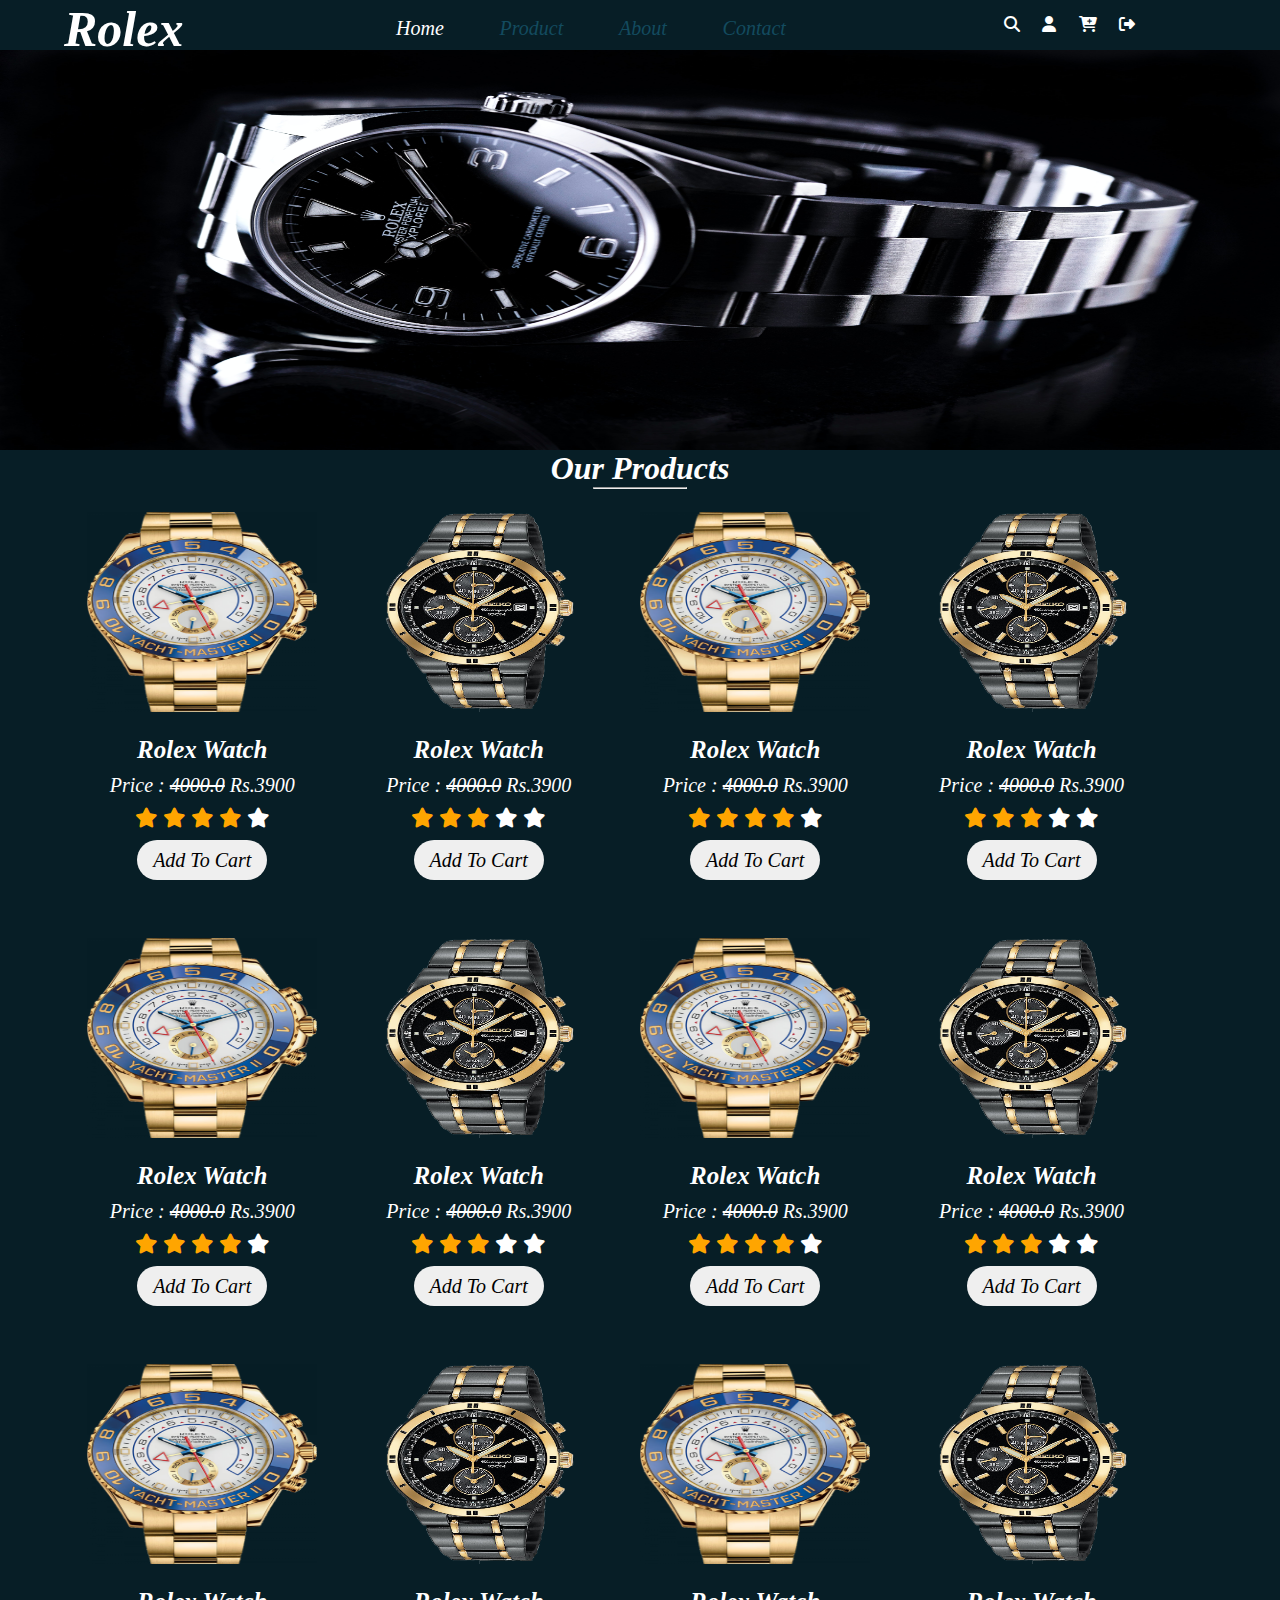
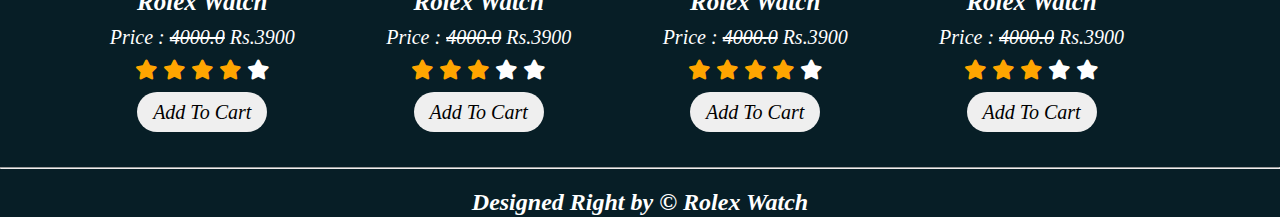
<file: index.html>
<!DOCTYPE html>
<html>
<head>
	<meta charset="utf-8">
	<meta name="viewport" content="width=device-width, initial-scale=1">
<link rel="stylesheet" type="text/css" href="css/style.css">
	<title>Home | Rolex</title>
	<link rel="stylesheet" type="text/css" href="https://cdnjs.cloudflare.com/ajax/libs/font-awesome/6.2.0/css/all.min.css">
	<link rel="icon"  href="images/icon.png">

</head>

<body>
<!--Container Start-->
<div id="container">
	
<!--Header Start-->	
<header >
	<!--logo Start-->
	 <div class="logo">
	 	<h1>Rolex</h1>
	 </div>
	<!--logo Close-->

	<!--navbar Start-->
	 <nav>
	 	<ul>
	 		<li><a href="index.html" id="active">Home</a></li>
	 		<li><a href="product.html">Product</a></li>
	 		<li><a href="about.html">About</a></li>
	 		<li><a href="contact">Contact</a></li>
	 		
	 	</ul>
	 </nav>
	 <!--Side nav start-->
	 <div class="sidenav">
	 	<a href=""><i class="fa-solid fa-magnifying-glass"></i></a>
	 	<a href=""><i class="fa-solid fa-user"></i></a>
	 	<a href=""><i class="fa-solid fa-cart-plus"></i></a>
	 	<a href=""><i class="fa-solid fa-right-from-bracket"></i></a>
	 </div>
	 <!--Side nav start-->
	<!--navbar Close-->
</header>
<!--Header close-->

<!--slider start-->

	<div class="slider">
		<img src="images/rolex_slider.jpg">
</div>
<!--slider close-->



<!--Main Content start-->

	<div class="content">
	<h1 align="center" style="margin-top: 20px;">Our Products</h1>	
	<hr style="width: 8%;margin: auto;">

	<div id=box>
		<img src="images/item_01.png">
		<h2 align="center">Rolex Watch</h2>
		<p >Price : <del>4000.0</del> Rs.3900</p>
		<p ><i class="fa-solid fa-star check"></i>
			<i class="fa-solid fa-star check"></i>
			<i class="fa-solid fa-star check"></i>
			<i class="fa-solid fa-star check"></i>
			<i class="fa-solid fa-star"></i>
		</p>
		<center>
		<button>Add To Cart</button>
		</center>
	</div>

	
		<div id=box>
		<img src="images/rolex_03.png">
		<h2 align="center">Rolex Watch</h2>
		<p >Price : <del>4000.0</del> Rs.3900</p>
		<p ><i class="fa-solid fa-star check"></i>
			<i class="fa-solid fa-star check"></i>
			<i class="fa-solid fa-star check"></i>
			<i class="fa-solid fa-star"></i>
			<i class="fa-solid fa-star"></i>
		</p>
		<center>
		<button>Add To Cart</button>
		</center>
	</div>


	<div id=box>
		<img src="images/item_01.png">
		<h2 align="center">Rolex Watch</h2>
		<p >Price : <del>4000.0</del> Rs.3900</p>
		<p ><i class="fa-solid fa-star check"></i>
			<i class="fa-solid fa-star check"></i>
			<i class="fa-solid fa-star check"></i>
			<i class="fa-solid fa-star check"></i>
			<i class="fa-solid fa-star"></i>
		</p>
		<center>
		<button>Add To Cart</button>
		</center>
	</div>

	
		<div id=box>
		<img src="images/rolex_03.png">
		<h2 align="center">Rolex Watch</h2>
		<p >Price : <del>4000.0</del> Rs.3900</p>
		<p ><i class="fa-solid fa-star check"></i>
			<i class="fa-solid fa-star check"></i>
			<i class="fa-solid fa-star check"></i>
			<i class="fa-solid fa-star"></i>
			<i class="fa-solid fa-star"></i>
		</p>
		<center>
		<button>Add To Cart</button>
		</center>
	</div>

	<div id=box>
		<img src="images/item_01.png">
		<h2 align="center">Rolex Watch</h2>
		<p >Price : <del>4000.0</del> Rs.3900</p>
		<p ><i class="fa-solid fa-star check"></i>
			<i class="fa-solid fa-star check"></i>
			<i class="fa-solid fa-star check"></i>
			<i class="fa-solid fa-star check"></i>
			<i class="fa-solid fa-star"></i>
		</p>
		<center>
		<button>Add To Cart</button>
		</center>
	</div>

	
		<div id=box>
		<img src="images/rolex_03.png">
		<h2 align="center">Rolex Watch</h2>
		<p >Price : <del>4000.0</del> Rs.3900</p>
		<p ><i class="fa-solid fa-star check"></i>
			<i class="fa-solid fa-star check"></i>
			<i class="fa-solid fa-star check"></i>
			<i class="fa-solid fa-star"></i>
			<i class="fa-solid fa-star"></i>
		</p>
		<center>
		<button>Add To Cart</button>
		</center>
	</div>

	<div id=box>
		<img src="images/item_01.png">
		<h2 align="center">Rolex Watch</h2>
		<p >Price : <del>4000.0</del> Rs.3900</p>
		<p ><i class="fa-solid fa-star check"></i>
			<i class="fa-solid fa-star check"></i>
			<i class="fa-solid fa-star check"></i>
			<i class="fa-solid fa-star check"></i>
			<i class="fa-solid fa-star"></i>
		</p>
		<center>
		<button>Add To Cart</button>
		</center>
	</div>

	
		<div id=box>
		<img src="images/rolex_03.png">
		<h2 align="center">Rolex Watch</h2>
		<p >Price : <del>4000.0</del> Rs.3900</p>
		<p ><i class="fa-solid fa-star check"></i>
			<i class="fa-solid fa-star check"></i>
			<i class="fa-solid fa-star check"></i>
			<i class="fa-solid fa-star"></i>
			<i class="fa-solid fa-star"></i>
		</p>
		<center>
		<button>Add To Cart</button>
		</center>
	</div>

	<div id=box>
		<img src="images/item_01.png">
		<h2 align="center">Rolex Watch</h2>
		<p >Price : <del>4000.0</del> Rs.3900</p>
		<p ><i class="fa-solid fa-star check"></i>
			<i class="fa-solid fa-star check"></i>
			<i class="fa-solid fa-star check"></i>
			<i class="fa-solid fa-star check"></i>
			<i class="fa-solid fa-star"></i>
		</p>
		<center>
		<button>Add To Cart</button>
		</center>
	</div>

	
		<div id=box>
		<img src="images/rolex_03.png">
		<h2 align="center">Rolex Watch</h2>
		<p >Price : <del>4000.0</del> Rs.3900</p>
		<p ><i class="fa-solid fa-star check"></i>
			<i class="fa-solid fa-star check"></i>
			<i class="fa-solid fa-star check"></i>
			<i class="fa-solid fa-star"></i>
			<i class="fa-solid fa-star"></i>
		</p>
		<center>
		<button>Add To Cart</button>
		</center>
	</div>

	<div id=box>
		<img src="images/item_01.png">
		<h2 align="center">Rolex Watch</h2>
		<p >Price : <del>4000.0</del> Rs.3900</p>
		<p ><i class="fa-solid fa-star check"></i>
			<i class="fa-solid fa-star check"></i>
			<i class="fa-solid fa-star check"></i>
			<i class="fa-solid fa-star check"></i>
			<i class="fa-solid fa-star"></i>
		</p>
		<center>
		<button>Add To Cart</button>
		</center>
	</div>

	
		<div id=box>
		<img src="images/rolex_03.png">
		<h2 align="center">Rolex Watch</h2>
		<p >Price : <del>4000.0</del> Rs.3900</p>
		<p ><i class="fa-solid fa-star check"></i>
			<i class="fa-solid fa-star check"></i>
			<i class="fa-solid fa-star check"></i>
			<i class="fa-solid fa-star"></i>
			<i class="fa-solid fa-star"></i>
		</p>
		<center>
		<button>Add To Cart</button>
		</center>
	</div>





</div>

<!--Main Content close-->







<!--Footer start-->
<footer>
	<hr>
	<h2 align="center" style="margin-top: 20px">Designed Right by &copy; Rolex Watch</h2>
</footer>
<!--Footer close-->


</div>

<!--Container Start-->
</body>
</html>
</file>
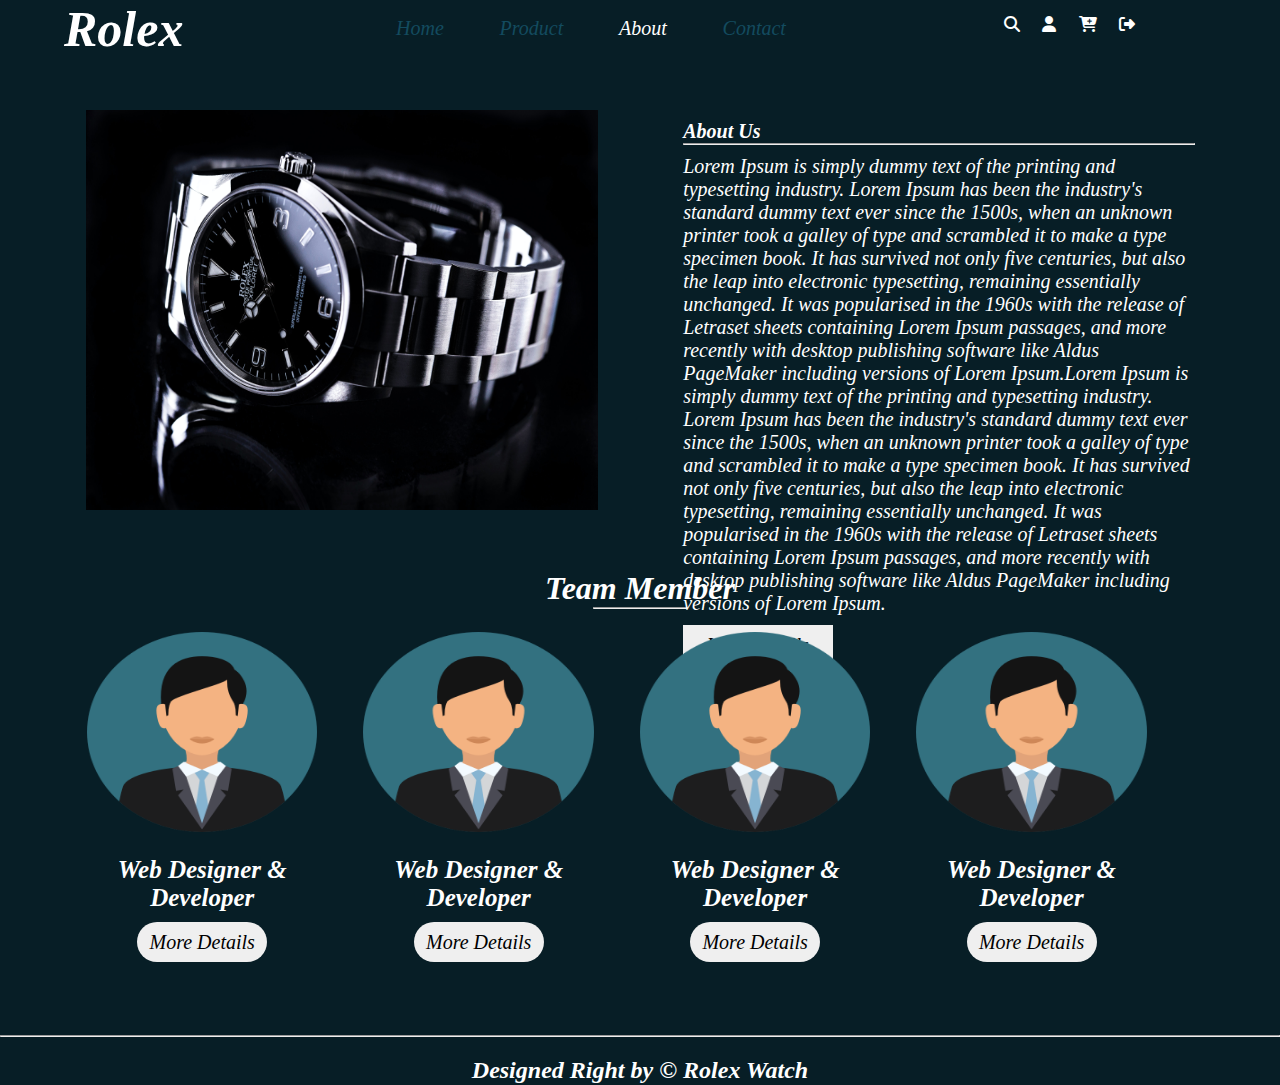
<file: about.html>
<!DOCTYPE html>
<html>
<head>
	<meta charset="utf-8">
	<meta name="viewport" content="width=device-width, initial-scale=1">
<link rel="stylesheet" type="text/css" href="css/style.css">
	<title>About | Rolex</title>
	<link rel="stylesheet" type="text/css" href="https://cdnjs.cloudflare.com/ajax/libs/font-awesome/6.2.0/css/all.min.css">
	<link rel="icon"  href="images/icon.png">

</head>

<body>
<!--Container Start-->
<div id="container">
	
<!--Header Start-->	
<header >
	<!--logo Start-->
	 <div class="logo">
	 	<h1>Rolex</h1>
	 </div>
	<!--logo Close-->

	<!--navbar Start-->
	 <nav>
	 	<ul>
	 		<li><a href="index.html" >Home</a></li>
	 		<li><a href="product.html" >Product</a></li>
	 		<li><a href="about.html" id="active">About</a></li>
	 		<li><a href="contact.html">Contact</a></li>
	 		
	 	</ul>
	 </nav>
	 <!--Side nav start-->
	 <div class="sidenav">
	 	<a href=""><i class="fa-solid fa-magnifying-glass"></i></a>
	 	<a href=""><i class="fa-solid fa-user"></i></a>
	 	<a href=""><i class="fa-solid fa-cart-plus"></i></a>
	 	<a href=""><i class="fa-solid fa-right-from-bracket"></i></a>
	 </div>
	 <!--Side nav start-->
	<!--navbar Close-->
</header>
<!--Header close-->


<!--Main about start-->
<div class="about">
	<center>
	<div class="box">
		<img src="images/rolex_slider.jpg">
	</div>
	<div class="box" >
		<h1  >About Us</h1>
		<hr>
		<p >Lorem Ipsum is simply dummy text of the printing and typesetting industry. Lorem Ipsum has been the industry's standard dummy text ever since the 1500s, when an unknown printer took a galley of type and scrambled it to make a type specimen book. It has survived not only five centuries, but also the leap into electronic typesetting, remaining essentially unchanged. It was popularised in the 1960s with the release of Letraset sheets containing Lorem Ipsum passages, and more recently with desktop publishing software like Aldus PageMaker including versions of Lorem Ipsum.Lorem Ipsum is simply dummy text of the printing and typesetting industry. Lorem Ipsum has been the industry's standard dummy text ever since the 1500s, when an unknown printer took a galley of type and scrambled it to make a type specimen book. It has survived not only five centuries, but also the leap into electronic typesetting, remaining essentially unchanged. It was popularised in the 1960s with the release of Letraset sheets containing Lorem Ipsum passages, and more recently with desktop publishing software like Aldus PageMaker including versions of Lorem Ipsum.</p>
		<button>View Details</button>
	</div>
	</center>
</div>

<!--Main about start-->



<!--Main Content start-->

	<div class="content">
	<h1 align="center" style="margin-top: 20px;">Team Member</h1>	
	<hr style="width: 8%;margin: auto;">
		<div id=box>
		<img src="images/user.png">
		<h2 align="center">Web Designer & Developer</h2>
		<center>
		<button>More Details</button>
		</center>
	</div>

	<div id=box>
		<img src="images/user.png">
		<h2 align="center">Web Designer & Developer</h2>
		<center>
		<button>More Details</button>
		</center>
	</div>
	<div id=box>
		<img src="images/user.png">
		<h2 align="center">Web Designer & Developer</h2>
		<center>
		<button>More Details</button>
		</center>
	</div>
	<div id=box>
		<img src="images/user.png">
		<h2 align="center">Web Designer & Developer</h2>
		<center>
		<button>More Details</button>
		</center>
	</div>
</div>

<!--Main Content close-->



<!--Footer start-->
<footer>
	<hr>
	<h2 align="center" style="margin-top: 20px">Designed Right by &copy; Rolex Watch</h2>
</footer>
<!--Footer close-->


</div>

<!--Container Start-->
</body>
</html>
</file>
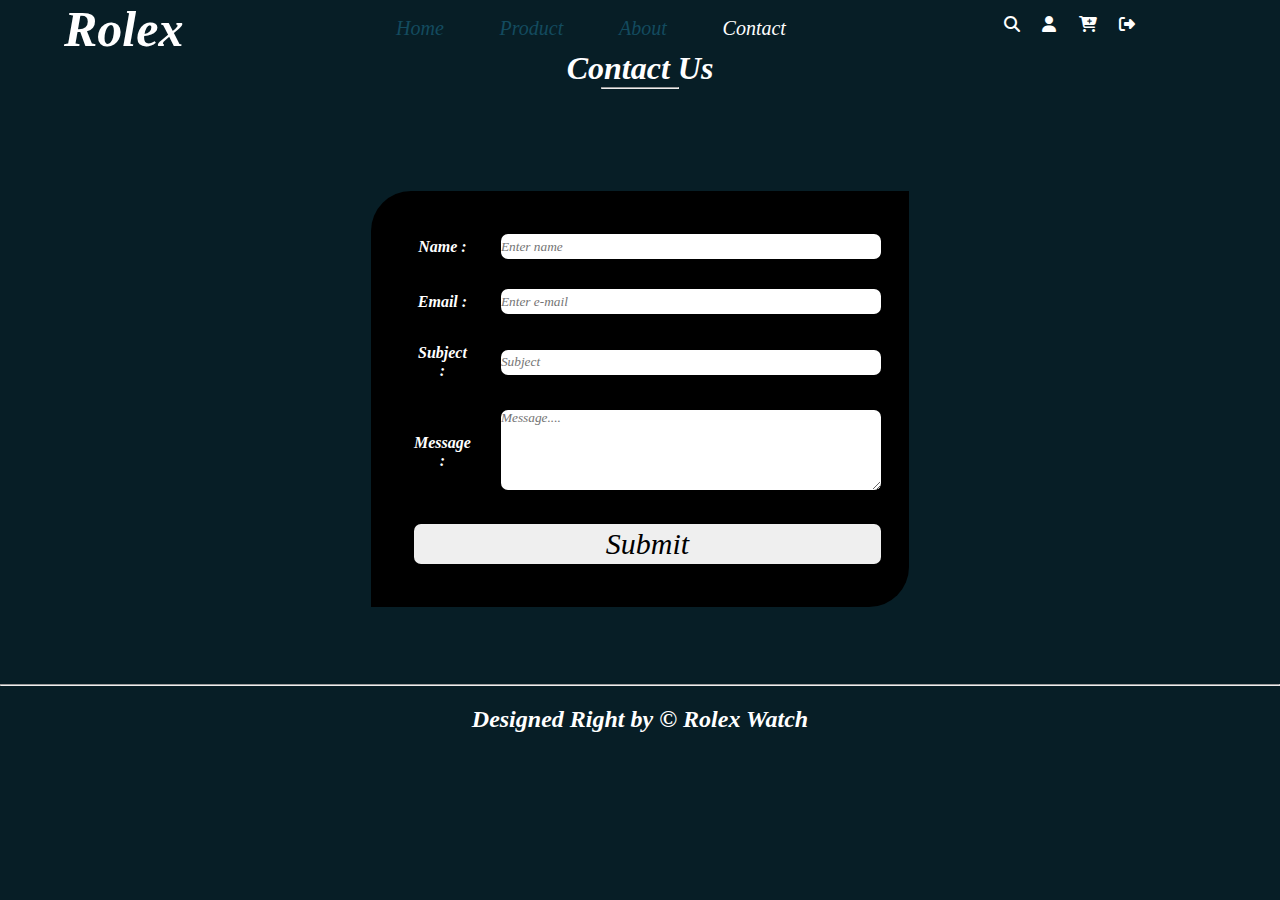
<file: contact.html>
<!DOCTYPE html>
<html>
<head>
	<meta charset="utf-8">
	<meta name="viewport" content="width=device-width, initial-scale=1">
<link rel="stylesheet" type="text/css" href="css/style.css">
	<title>Contact | Rolex</title>
	<link rel="stylesheet" type="text/css" href="https://cdnjs.cloudflare.com/ajax/libs/font-awesome/6.2.0/css/all.min.css">
	<link rel="icon"  href="images/icon.png">

</head>

<body>
<!--Container Start-->
<div id="container">
	
<!--Header Start-->	
<header >
	<!--logo Start-->
	 <div class="logo">
	 	<h1>Rolex</h1>
	 </div>
	<!--logo Close-->

	<!--navbar Start-->
	 <nav>
	 	<ul>
	 		<li><a href="index.html" >Home</a></li>
	 		<li><a href="product.html" >Product</a></li>
	 		<li><a href="about.html" >About</a></li>
	 		<li><a href="contact.html" id="active">Contact</a></li>
	 		
	 	</ul>
	 </nav>
	 <!--Side nav start-->
	 <div class="sidenav">
	 	<a href=""><i class="fa-solid fa-magnifying-glass"></i></a>
	 	<a href=""><i class="fa-solid fa-user"></i></a>
	 	<a href=""><i class="fa-solid fa-cart-plus"></i></a>
	 	<a href=""><i class="fa-solid fa-right-from-bracket"></i></a>
	 </div>
	 <!--Side nav start-->
	<!--navbar Close-->
</header>
<!--Header close-->


<!--Main contact start-->
<div class="contact">
	<h1 align="center">Contact Us</h1>
		<hr style="width: 6%;margin: auto;">

		<form >
		<table cellspacing="30">

			<tr>
				<th>Name : </th>
				<td><input type="text" name="" placeholder="Enter name"></td>
			</tr>
			<tr>
				<th>Email : </th>
				<td><input type="email" name="" placeholder="Enter e-mail"></td>
			</tr>
			<tr>
				<th>Subject : </th>
				<td><input type="text" name="" placeholder="Subject"></td>
			</tr>
			<tr>
				<th>Message : </th>
				<td><textarea placeholder="Message...."></textarea></td>
			</tr>
			<tr>
				<th colspan="2">
					<button>Submit</button>
				</th>
			</tr>
		</table>
		</form>
</div>
<!--Main contact start-->






<!--Footer start-->
<footer>
	<hr>
	<h2 align="center" style="margin-top: 20px">Designed Right by &copy; Rolex Watch</h2>
</footer>
<!--Footer close-->


</div>

<!--Container Start-->
</body>
</html>
</file>
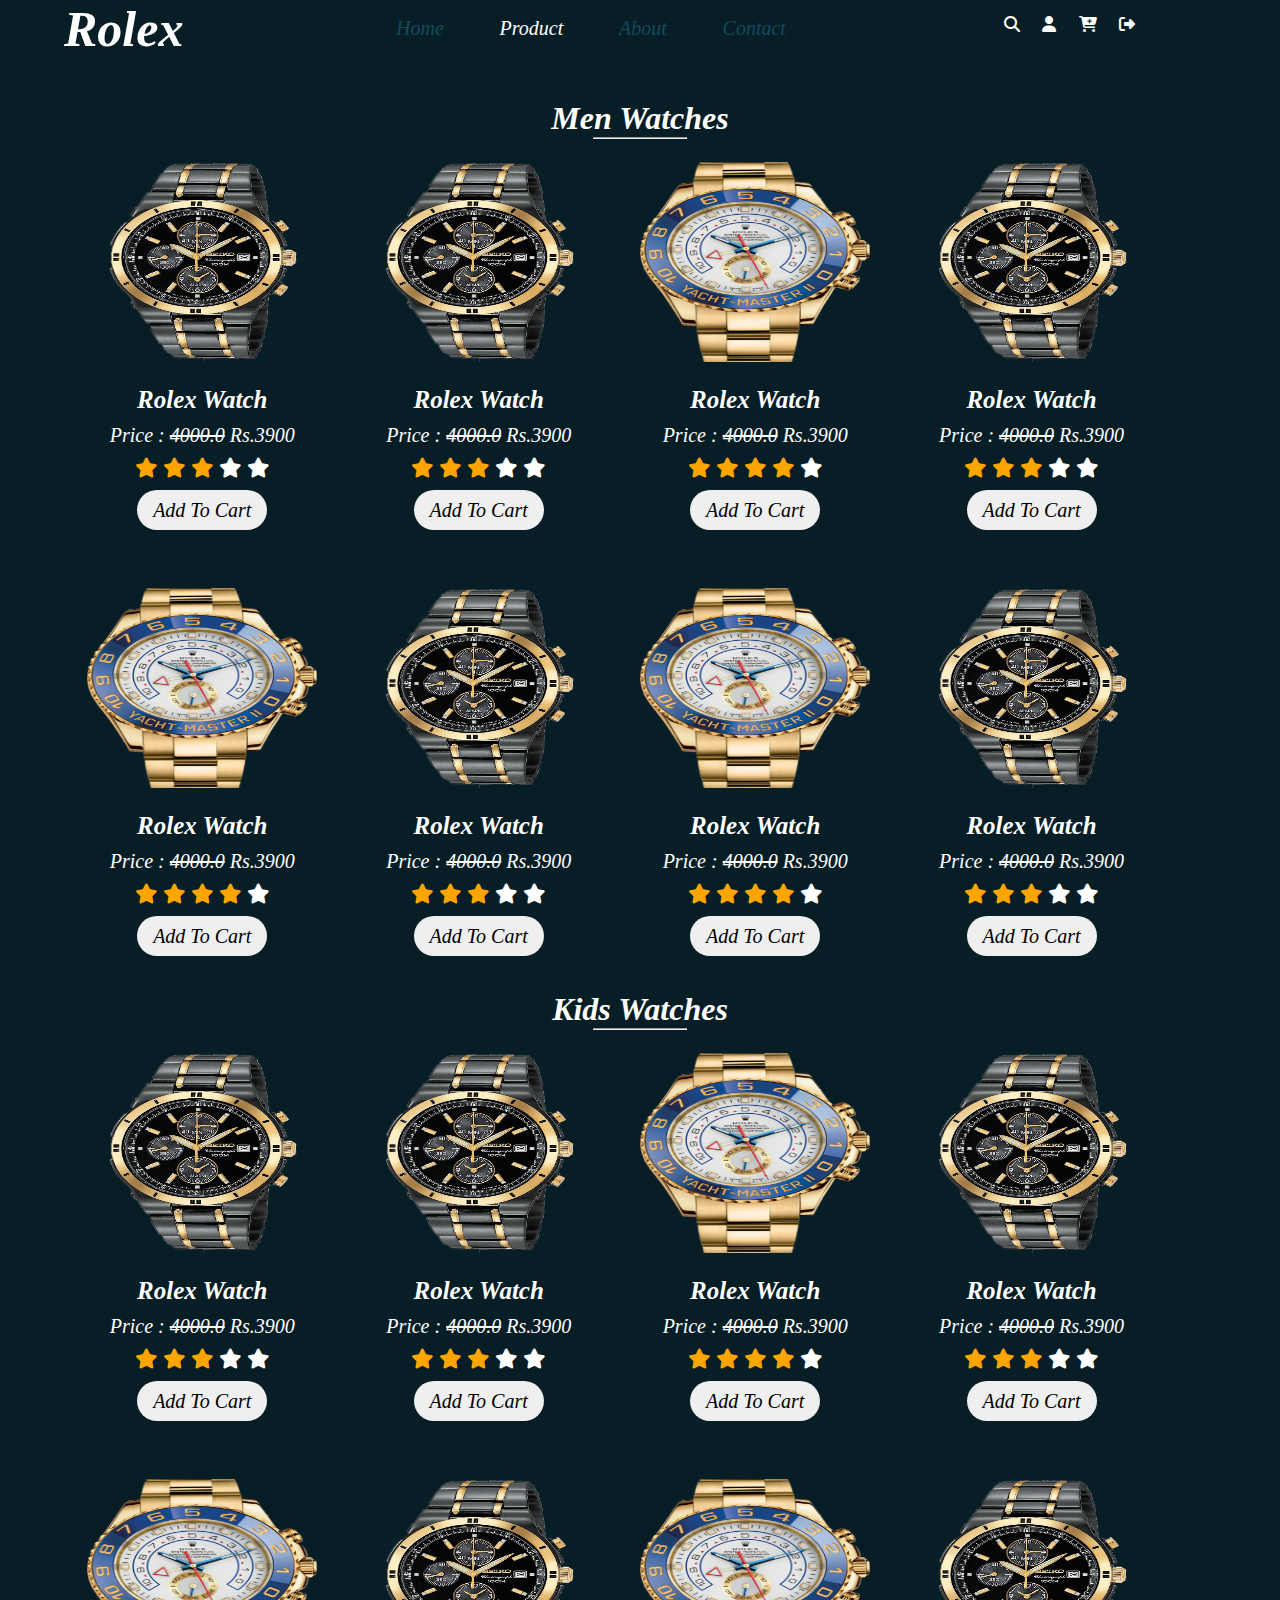
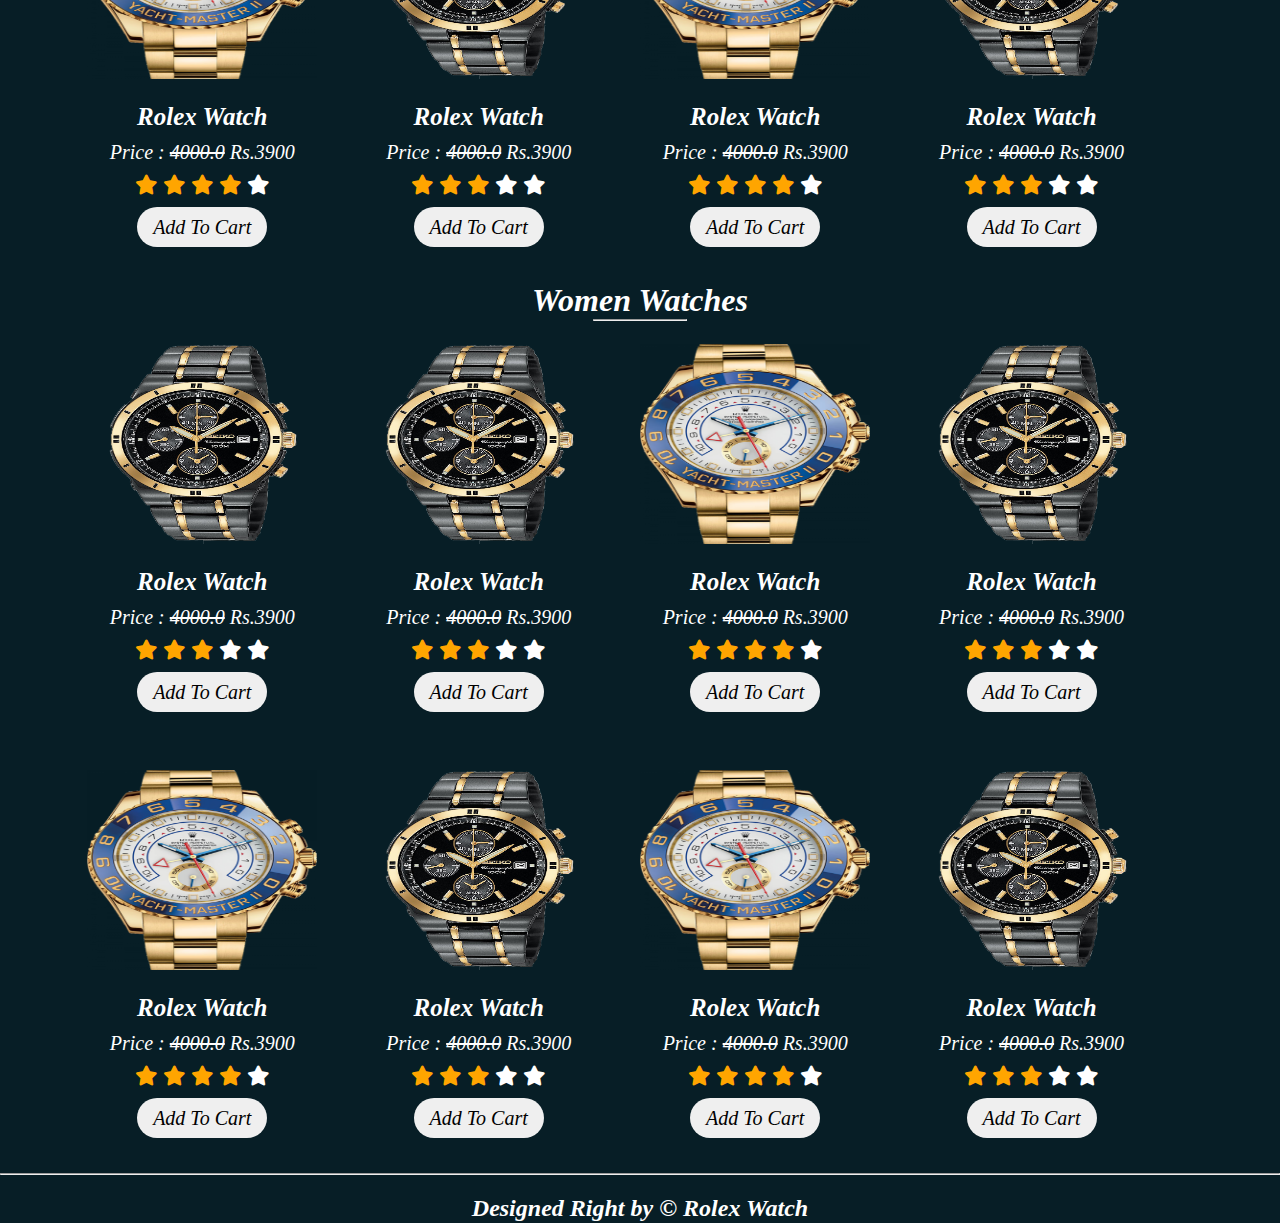
<file: product.html>
<!DOCTYPE html>
<html>
<head>
	<meta charset="utf-8">
	<meta name="viewport" content="width=device-width, initial-scale=1">
<link rel="stylesheet" type="text/css" href="css/style.css">
	<title>Product | Rolex</title>
	<link rel="stylesheet" type="text/css" href="https://cdnjs.cloudflare.com/ajax/libs/font-awesome/6.2.0/css/all.min.css">
	<link rel="icon"  href="images/icon.png">

</head>

<body>
<!--Container Start-->
<div id="container">
	
<!--Header Start-->	
<header >
	<!--logo Start-->
	 <div class="logo">
	 	<h1>Rolex</h1>
	 </div>
	<!--logo Close-->

	<!--navbar Start-->
	 <nav>
	 	<ul>
	 		<li><a href="index.html" >Home</a></li>
	 		<li><a href="product.html" id="active">Product</a></li>
	 		<li><a href="about.html">About</a></li>
	 		<li><a href="contact.html">Contact</a></li>
	 		
	 	</ul>
	 </nav>
	 <!--Side nav start-->
	 <div class="sidenav">
	 	<a href=""><i class="fa-solid fa-magnifying-glass"></i></a>
	 	<a href=""><i class="fa-solid fa-user"></i></a>
	 	<a href=""><i class="fa-solid fa-cart-plus"></i></a>
	 	<a href=""><i class="fa-solid fa-right-from-bracket"></i></a>
	 </div>
	 <!--Side nav start-->
	<!--navbar Close-->
</header>
<!--Header close-->





<!--Main Content start-->

	<div class="content">
	<h1 align="center" style="margin-top: 20px;">Men Watches</h1>	
	<hr style="width: 8%;margin: auto;">

		<div id=box>
		<img src="images/rolex_03.png">
		<h2 align="center">Rolex Watch</h2>
		<p >Price : <del>4000.0</del> Rs.3900</p>
		<p ><i class="fa-solid fa-star check"></i>
			<i class="fa-solid fa-star check"></i>
			<i class="fa-solid fa-star check"></i>
			<i class="fa-solid fa-star"></i>
			<i class="fa-solid fa-star"></i>
		</p>
		<center>
		<button>Add To Cart</button>
		</center>
	</div>

		<div id=box>
		<img src="images/rolex_03.png">
		<h2 align="center">Rolex Watch</h2>
		<p >Price : <del>4000.0</del> Rs.3900</p>
		<p ><i class="fa-solid fa-star check"></i>
			<i class="fa-solid fa-star check"></i>
			<i class="fa-solid fa-star check"></i>
			<i class="fa-solid fa-star"></i>
			<i class="fa-solid fa-star"></i>
		</p>
		<center>
		<button>Add To Cart</button>
		</center>
	</div>

	<div id=box>
		<img src="images/item_01.png">
		<h2 align="center">Rolex Watch</h2>
		<p >Price : <del>4000.0</del> Rs.3900</p>
		<p ><i class="fa-solid fa-star check"></i>
			<i class="fa-solid fa-star check"></i>
			<i class="fa-solid fa-star check"></i>
			<i class="fa-solid fa-star check"></i>
			<i class="fa-solid fa-star"></i>
		</p>
		<center>
		<button>Add To Cart</button>
		</center>
	</div>

	
		<div id=box>
		<img src="images/rolex_03.png">
		<h2 align="center">Rolex Watch</h2>
		<p >Price : <del>4000.0</del> Rs.3900</p>
		<p ><i class="fa-solid fa-star check"></i>
			<i class="fa-solid fa-star check"></i>
			<i class="fa-solid fa-star check"></i>
			<i class="fa-solid fa-star"></i>
			<i class="fa-solid fa-star"></i>
		</p>
		<center>
		<button>Add To Cart</button>
		</center>
	</div>

	<div id=box>
		<img src="images/item_01.png">
		<h2 align="center">Rolex Watch</h2>
		<p >Price : <del>4000.0</del> Rs.3900</p>
		<p ><i class="fa-solid fa-star check"></i>
			<i class="fa-solid fa-star check"></i>
			<i class="fa-solid fa-star check"></i>
			<i class="fa-solid fa-star check"></i>
			<i class="fa-solid fa-star"></i>
		</p>
		<center>
		<button>Add To Cart</button>
		</center>
	</div>

	
		<div id=box>
		<img src="images/rolex_03.png">
		<h2 align="center">Rolex Watch</h2>
		<p >Price : <del>4000.0</del> Rs.3900</p>
		<p ><i class="fa-solid fa-star check"></i>
			<i class="fa-solid fa-star check"></i>
			<i class="fa-solid fa-star check"></i>
			<i class="fa-solid fa-star"></i>
			<i class="fa-solid fa-star"></i>
		</p>
		<center>
		<button>Add To Cart</button>
		</center>
	</div>

	<div id=box>
		<img src="images/item_01.png">
		<h2 align="center">Rolex Watch</h2>
		<p >Price : <del>4000.0</del> Rs.3900</p>
		<p ><i class="fa-solid fa-star check"></i>
			<i class="fa-solid fa-star check"></i>
			<i class="fa-solid fa-star check"></i>
			<i class="fa-solid fa-star check"></i>
			<i class="fa-solid fa-star"></i>
		</p>
		<center>
		<button>Add To Cart</button>
		</center>
	</div>

	
		<div id=box>
		<img src="images/rolex_03.png">
		<h2 align="center">Rolex Watch</h2>
		<p >Price : <del>4000.0</del> Rs.3900</p>
		<p ><i class="fa-solid fa-star check"></i>
			<i class="fa-solid fa-star check"></i>
			<i class="fa-solid fa-star check"></i>
			<i class="fa-solid fa-star"></i>
			<i class="fa-solid fa-star"></i>
		</p>
		<center>
		<button>Add To Cart</button>
		</center>
	</div>

</div>

<!--Main Content close-->


<!--Main Content start-->

	<div class="content">
	<h1 align="center" style="margin-top: 20px;">Kids Watches</h1>	
	<hr style="width: 8%;margin: auto;">

		<div id=box>
		<img src="images/rolex_03.png">
		<h2 align="center">Rolex Watch</h2>
		<p >Price : <del>4000.0</del> Rs.3900</p>
		<p ><i class="fa-solid fa-star check"></i>
			<i class="fa-solid fa-star check"></i>
			<i class="fa-solid fa-star check"></i>
			<i class="fa-solid fa-star"></i>
			<i class="fa-solid fa-star"></i>
		</p>
		<center>
		<button>Add To Cart</button>
		</center>
	</div>

		<div id=box>
		<img src="images/rolex_03.png">
		<h2 align="center">Rolex Watch</h2>
		<p >Price : <del>4000.0</del> Rs.3900</p>
		<p ><i class="fa-solid fa-star check"></i>
			<i class="fa-solid fa-star check"></i>
			<i class="fa-solid fa-star check"></i>
			<i class="fa-solid fa-star"></i>
			<i class="fa-solid fa-star"></i>
		</p>
		<center>
		<button>Add To Cart</button>
		</center>
	</div>

	<div id=box>
		<img src="images/item_01.png">
		<h2 align="center">Rolex Watch</h2>
		<p >Price : <del>4000.0</del> Rs.3900</p>
		<p ><i class="fa-solid fa-star check"></i>
			<i class="fa-solid fa-star check"></i>
			<i class="fa-solid fa-star check"></i>
			<i class="fa-solid fa-star check"></i>
			<i class="fa-solid fa-star"></i>
		</p>
		<center>
		<button>Add To Cart</button>
		</center>
	</div>

	
		<div id=box>
		<img src="images/rolex_03.png">
		<h2 align="center">Rolex Watch</h2>
		<p >Price : <del>4000.0</del> Rs.3900</p>
		<p ><i class="fa-solid fa-star check"></i>
			<i class="fa-solid fa-star check"></i>
			<i class="fa-solid fa-star check"></i>
			<i class="fa-solid fa-star"></i>
			<i class="fa-solid fa-star"></i>
		</p>
		<center>
		<button>Add To Cart</button>
		</center>
	</div>

	<div id=box>
		<img src="images/item_01.png">
		<h2 align="center">Rolex Watch</h2>
		<p >Price : <del>4000.0</del> Rs.3900</p>
		<p ><i class="fa-solid fa-star check"></i>
			<i class="fa-solid fa-star check"></i>
			<i class="fa-solid fa-star check"></i>
			<i class="fa-solid fa-star check"></i>
			<i class="fa-solid fa-star"></i>
		</p>
		<center>
		<button>Add To Cart</button>
		</center>
	</div>

	
		<div id=box>
		<img src="images/rolex_03.png">
		<h2 align="center">Rolex Watch</h2>
		<p >Price : <del>4000.0</del> Rs.3900</p>
		<p ><i class="fa-solid fa-star check"></i>
			<i class="fa-solid fa-star check"></i>
			<i class="fa-solid fa-star check"></i>
			<i class="fa-solid fa-star"></i>
			<i class="fa-solid fa-star"></i>
		</p>
		<center>
		<button>Add To Cart</button>
		</center>
	</div>

	<div id=box>
		<img src="images/item_01.png">
		<h2 align="center">Rolex Watch</h2>
		<p >Price : <del>4000.0</del> Rs.3900</p>
		<p ><i class="fa-solid fa-star check"></i>
			<i class="fa-solid fa-star check"></i>
			<i class="fa-solid fa-star check"></i>
			<i class="fa-solid fa-star check"></i>
			<i class="fa-solid fa-star"></i>
		</p>
		<center>
		<button>Add To Cart</button>
		</center>
	</div>

	
		<div id=box>
		<img src="images/rolex_03.png">
		<h2 align="center">Rolex Watch</h2>
		<p >Price : <del>4000.0</del> Rs.3900</p>
		<p ><i class="fa-solid fa-star check"></i>
			<i class="fa-solid fa-star check"></i>
			<i class="fa-solid fa-star check"></i>
			<i class="fa-solid fa-star"></i>
			<i class="fa-solid fa-star"></i>
		</p>
		<center>
		<button>Add To Cart</button>
		</center>
	</div>

</div>

<!--Main Content close-->


<!--Main Content start-->

	<div class="content">

	<h1 align="center" style="margin-top: 20px;">Women Watches</h1>	
	<hr style="width: 8%;margin: auto;">

		<div id=box>
		<img src="images/rolex_03.png">
		<h2 align="center">Rolex Watch</h2>
		<p >Price : <del>4000.0</del> Rs.3900</p>
		<p ><i class="fa-solid fa-star check"></i>
			<i class="fa-solid fa-star check"></i>
			<i class="fa-solid fa-star check"></i>
			<i class="fa-solid fa-star"></i>
			<i class="fa-solid fa-star"></i>
		</p>
		<center>
		<button>Add To Cart</button>
		</center>
	</div>

		<div id=box>
		<img src="images/rolex_03.png">
		<h2 align="center">Rolex Watch</h2>
		<p >Price : <del>4000.0</del> Rs.3900</p>
		<p ><i class="fa-solid fa-star check"></i>
			<i class="fa-solid fa-star check"></i>
			<i class="fa-solid fa-star check"></i>
			<i class="fa-solid fa-star"></i>
			<i class="fa-solid fa-star"></i>
		</p>
		<center>
		<button>Add To Cart</button>
		</center>
	</div>

	<div id=box>
		<img src="images/item_01.png">
		<h2 align="center">Rolex Watch</h2>
		<p >Price : <del>4000.0</del> Rs.3900</p>
		<p ><i class="fa-solid fa-star check"></i>
			<i class="fa-solid fa-star check"></i>
			<i class="fa-solid fa-star check"></i>
			<i class="fa-solid fa-star check"></i>
			<i class="fa-solid fa-star"></i>
		</p>
		<center>
		<button>Add To Cart</button>
		</center>
	</div>

	
		<div id=box>
		<img src="images/rolex_03.png">
		<h2 align="center">Rolex Watch</h2>
		<p >Price : <del>4000.0</del> Rs.3900</p>
		<p ><i class="fa-solid fa-star check"></i>
			<i class="fa-solid fa-star check"></i>
			<i class="fa-solid fa-star check"></i>
			<i class="fa-solid fa-star"></i>
			<i class="fa-solid fa-star"></i>
		</p>
		<center>
		<button>Add To Cart</button>
		</center>
	</div>

	<div id=box>
		<img src="images/item_01.png">
		<h2 align="center">Rolex Watch</h2>
		<p >Price : <del>4000.0</del> Rs.3900</p>
		<p ><i class="fa-solid fa-star check"></i>
			<i class="fa-solid fa-star check"></i>
			<i class="fa-solid fa-star check"></i>
			<i class="fa-solid fa-star check"></i>
			<i class="fa-solid fa-star"></i>
		</p>
		<center>
		<button>Add To Cart</button>
		</center>
	</div>

	
		<div id=box>
		<img src="images/rolex_03.png">
		<h2 align="center">Rolex Watch</h2>
		<p >Price : <del>4000.0</del> Rs.3900</p>
		<p ><i class="fa-solid fa-star check"></i>
			<i class="fa-solid fa-star check"></i>
			<i class="fa-solid fa-star check"></i>
			<i class="fa-solid fa-star"></i>
			<i class="fa-solid fa-star"></i>
		</p>
		<center>
		<button>Add To Cart</button>
		</center>
	</div>

	<div id=box>
		<img src="images/item_01.png">
		<h2 align="center">Rolex Watch</h2>
		<p >Price : <del>4000.0</del> Rs.3900</p>
		<p ><i class="fa-solid fa-star check"></i>
			<i class="fa-solid fa-star check"></i>
			<i class="fa-solid fa-star check"></i>
			<i class="fa-solid fa-star check"></i>
			<i class="fa-solid fa-star"></i>
		</p>
		<center>
		<button>Add To Cart</button>
		</center>
	</div>

	
		<div id=box>
		<img src="images/rolex_03.png">
		<h2 align="center">Rolex Watch</h2>
		<p >Price : <del>4000.0</del> Rs.3900</p>
		<p ><i class="fa-solid fa-star check"></i>
			<i class="fa-solid fa-star check"></i>
			<i class="fa-solid fa-star check"></i>
			<i class="fa-solid fa-star"></i>
			<i class="fa-solid fa-star"></i>
		</p>
		<center>
		<button>Add To Cart</button>
		</center>
	</div>

</div>

<!--Main Content close-->




<!--Footer start-->
<footer>
	<hr>
	<h2 align="center" style="margin-top: 20px">Designed Right by &copy; Rolex Watch</h2>
</footer>
<!--Footer close-->


</div>

<!--Container Start-->
</body>
</html>
</file>
<file: css/style.css>
*{
	margin: 0;
	padding: 0;
	font-family:French Script MT;
	font-style: italic;
}

body{
	background-color: #071e26;
}
#container{
	width: 100%;
	height: auto;
	
	color: white;
}

header{
	width: 90%;
	
	height: 50px;
	margin: auto;
}
.logo{
	width: 10%;
	
	height: 50px;
	float: left;

}
.logo h1{
	font-size: 50px;
}
nav{
	width: 70%;
	height: 50px;
	float: left;

}
.sidenav{
	width: 20%;
	height: 50px;
	float: left;
	
}
nav ul{
	padding: 1%;
	margin-left: 20%;

}
nav ul li{
	float: left;
	margin-left: 5%;
	width: 80px;
	line-height: 40px;
	text-align: center;
	list-style-type: none;
}
nav ul li:hover{
	
	width: 80px;
	color: black;
	
	transition: 1.5s;
}
nav ul li a{
	text-decoration: none;
	color:#134b5f;
	font-size: 20px;

}
nav ul li a:hover{
	color: white;
}
#active{
	color: white;
}


.sidenav a{
	color: white;
	margin-left: 8%;
	line-height: 50px;
	text-align: right;

}


.slider{
	width: 100%;
	height: 400px;
	float: left;
}
.slider img{
	width: 100%;
	height: 100%;

}

.content{
height: auto;
width: 90%;

margin: auto;
padding: 30px;
}
.content h1{
	margin-top: 40px;
}
.content #box{
	width: 20%;
	height: 380px;
	
	float: left;
	margin: 2%;
}
.content #box img{
	width: 100%;
	height: 200px;
}
.content #box h2{
	margin-top: 20px;
	font-size: 25px;
}
.content #box p{
	margin-top: 10px;
	text-align: center;
	
}
.content #box p .check{
	color: orange;	
}
.content #box center button{
	
	margin-top: 10px;
	height: 40px;
	width: 130px;
	font-size: 20px;
	border: none;
	border-radius: 30px;
}
.content #box center button:hover{
	background-color: black;
	color: white;
	transition: 1.0s;
	box-shadow: 1px 1px 1px 1px gray;
}
footer{
	float: left;
	width: 100%;
	height: 50px;

}


.about{
	float: left;
	
	width: 100%;
	margin: auto;
	padding: 30px;
	height: auto;
}
.about center .box{
	float: left;
	padding: 30px;
	height: 400px;
	width: 40%;
	margin-left: 2%;
}
.about center .box img{
	width: 100%;
	height: 100%;
}
.about center .box h1, p{
	text-align: left;
	font-size: 20px;
	margin-top: 10px;
}
.about center .box button{
	margin-top: 10px;
	width: 150px;
	font-size: 20px;
	height: 40px;
	text-align: center;
	border: none;

	margin-right: 100%;
	
}
.about center .box button:hover{
	background-color: black;
	color: white;
	transition: 1.0s;
	box-shadow: 1px 1px 1px 1px gray;
	border-radius: 40px;
	
}
.contact{
	float: left;
	
	width: 100%;
	margin: auto;
	
	height: auto;
}
.contact form{
	width: 40%;
	margin: auto;
	height: auto;
	background-color: black;
	opacity: 0.5s;
	margin-top: 8%;
	padding: 1%;
	margin-bottom: 6%;
	border-top-left-radius: 40px;
	border-bottom-right-radius: 40px;
}
.contact form table tr td input{
	width: 380px;
	height: 25px;
	border: none; border-radius: 7px;
}
.contact form table tr td textarea{
	width: 380px;
	height: 80px;
	border: none; border-radius: 7px;
}
.contact form table tr th button{
	width: 100%;
	height: 40px;
	font-size: 30px;
	border: none; border-radius: 7px;
}

.contact form table tr th button:hover{
	background-color: gray;
	transition: 1.5s;
	color: white;
	
}
</file>
